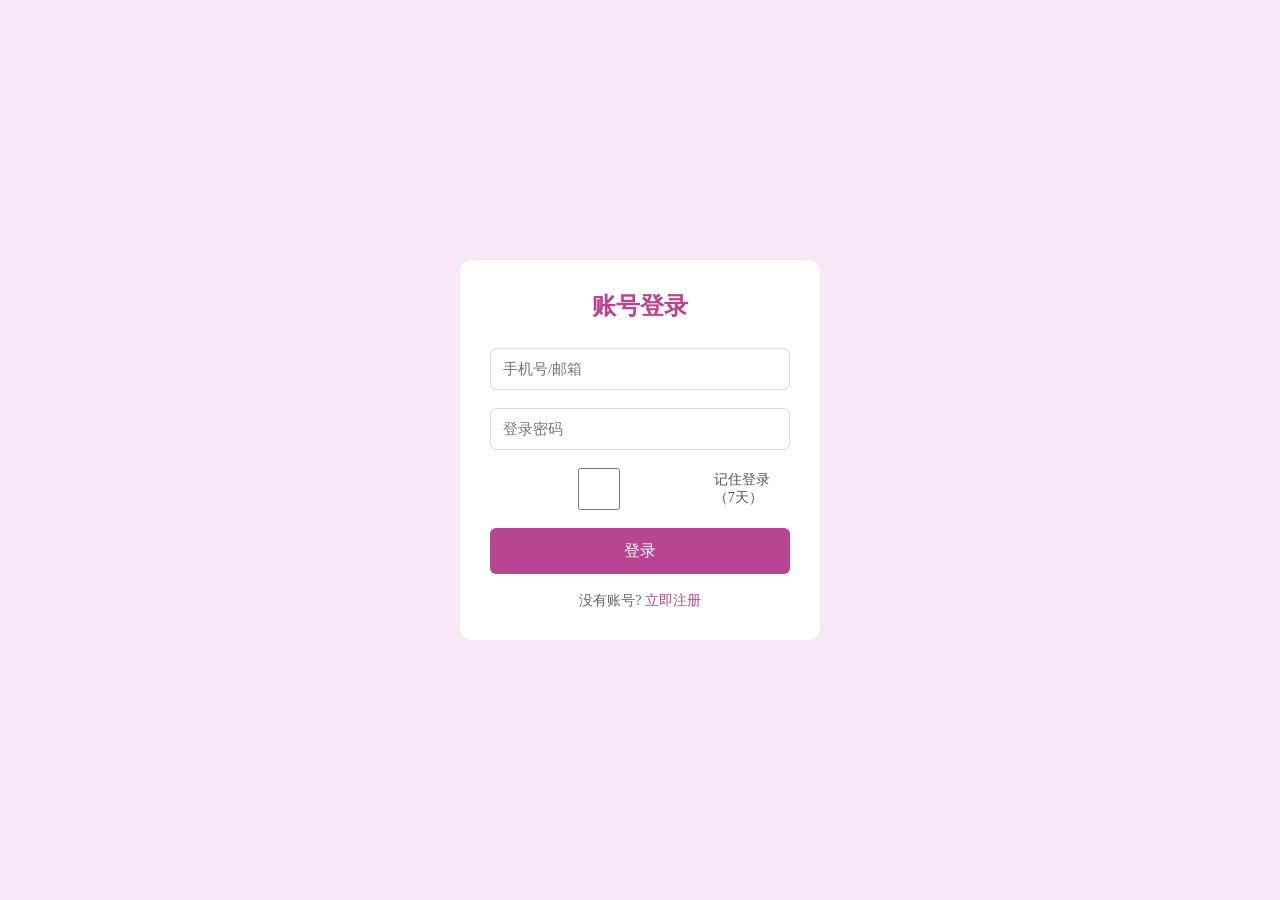
<file: index.html>
<!DOCTYPE html>
<html lang="zh-CN">
<head>
    <meta charset="UTF-8">
    <title>两只狗狗饮食排便管理</title>
    <style>
        * {
            margin: 0;
            padding: 0;
        }
        body {
            padding: 20px 30px;
            background: #fff7fc;
        }
        .top-bar {
            display: flex;
            justify-content: space-between;
            align-items: center;
            margin-bottom: 20px;
        }
        h1 {
            color: #b84592;
            font-size: 22px;
        }
        #logoutBtn {
            padding: 6px 14px;
            background: #b84592;
            color: white;
            border: none;
            border-radius: 5px;
            cursor: pointer;
        }
        .two-dog-wrap {
            display: grid;
            grid-template-columns: 1fr 1fr;
            gap: 24px;
        }
        .dog-block {
            background: white;
            padding: 20px;
            border-radius: 10px;
            border: 1px solid #f1d7e9;
        }
        h3 {
            color: #b84592;
            margin-bottom: 12px;
            padding-bottom: 8px;
            border-bottom: 1px solid #eee;
        }
        table {
            width: 100%;
            border-collapse: collapse;
            margin-bottom: 20px;
        }
        table th, table td {
            border: 1px solid #ddd;
            padding: 8px;
            font-size: 14px;
            text-align: center;
        }
        table th {
            background: #f8e8f5;
        }
        .add-area {
            display: grid;
            grid-template-columns: 1fr 1fr;
            gap: 20px;
            margin-top: 30px;
        }
        .form-card {
            background: white;
            padding: 20px;
            border-radius: 10px;
        }
        .form-item {
            margin-bottom: 12px;
        }
        label {
            display: block;
            font-size:14px;
            margin-bottom:4px;
            color:#444;
        }
        input, select {
            width: 100%;
            height: 36px;
            padding: 0 8px;
            border:1px solid #ddd;
            border-radius:4px;
        }
        textarea {
            width: 100%;
            padding:8px;
            border:1px solid #ddd;
            border-radius:4px;
        }
        button {
            padding: 8px 18px;
            background:#b84592;
            color:#fff;
            border:none;
            border-radius:4px;
            cursor:pointer;
        }
    </style>
</head>
<body>
    <div class="top-bar">
        <h1>宠物饮食&排便记录管理</h1>
        <button id="logoutBtn">退出登录</button>
    </div>

    <div class="two-dog-wrap">
        <div class="dog-block">
            <h3 id="dog1Name">狗狗1</h3>
            <h4>饮食记录</h4>
            <table>
                <thead>
                    <tr>
                        <th>进食时间</th>
                        <th>食物</th>
                        <th>天气</th>
                        <th>心情</th>
                    </tr>
                </thead>
                <tbody id="eatForm1"></tbody>
            </table>

            <h4>排便记录</h4>
            <table>
                <thead>
                    <tr>
                        <th>排便时间</th>
                        <th>便便情况</th>
                        <th>天气</th>
                        <th>心情</th>
                    </tr>
                </thead>
                <tbody id="poopForm1"></tbody>
            </table>
        </div>

        <div class="dog-block">
            <h3 id="dog2Name">狗狗2</h3>
            <h4>饮食记录</h4>
            <table>
                <thead>
                    <tr>
                        <th>进食时间</th>
                        <th>食物</th>
                        <th>天气</th>
                        <th>心情</th>
                    </tr>
                </thead>
                <tbody id="eatForm2"></tbody>
            </table>

            <h4>排便记录</h4>
            <table>
                <thead>
                    <tr>
                        <th>排便时间</th>
                        <th>便便情况</th>
                        <th>天气</th>
                        <th>心情</th>
                    </tr>
                </thead>
                <tbody id="poopForm2"></tbody>
            </table>
        </div>
    </div>

    <div class="add-area">
        <div class="form-card" id="eatFormBox">
            <h3>新增饮食记录</h3>
            <div class="form-item">
                <label>选择狗狗</label>
                <select id="eatDogId">
                    <option value="1">狗狗1</option>
                    <option value="2">狗狗2</option>
                </select>
            </div>
            <div class="form-item">
                <label>食物内容</label>
                <input id="eatFood" placeholder="例如：鸡肉+米饭">
            </div>
            <div class="form-item">
                <label>天气</label>
                <select id="eatWeather">
                    <option value="晴天">晴天</option>
                    <option value="阴天">阴天</option>
                    <option value="雨天">雨天</option>
                </select>
            </div>
            <div class="form-item">
                <label>狗狗心情</label>
                <select id="eatMood">
                    <option value="开心">开心</option>
                    <option value="平常">平常</option>
                    <option value="低落">低落</option>
                </select>
            </div>
            <div class="form-item">
                <label>进食时间</label>
                <input type="datetime-local" id="eatTime">
            </div>
            <button id="submitEat">提交饮食记录</button>
        </div>

        <div class="form-card" id="poopFormBox">
            <h3>新增排便记录</h3>
            <div class="form-item">
                <label>选择狗狗</label>
                <select id="poopDogId">
                    <option value="1">狗狗1</option>
                    <option value="2">狗狗2</option>
                </select>
            </div>
            <div class="form-item">
                <label>排便详情</label>
                <textarea id="poopInfo" rows="3" placeholder="软便、正常、拉稀等"></textarea>
            </div>
            <div class="form-item">
                <label>天气</label>
                <select id="poopWeather">
                    <option value="晴天">晴天</option>
                    <option value="阴天">阴天</option>
                    <option value="雨天">雨天</option>
                </select>
            </div>
            <div class="form-item">
                <label>狗狗心情</label>
                <select id="poopMood">
                    <option value="开心">开心</option>
                    <option value="平常">平常</option>
                    <option value="低落">低落</option>
                </select>
            </div>
            <div class="form-item">
                <label>排便时间</label>
                <input type="datetime-local" id="poopTime">
            </div>
            <button id="submitPoop">提交排便记录</button>
        </div>
    </div>

    <script src="main.js"></script>
</body>
</html>
</file>
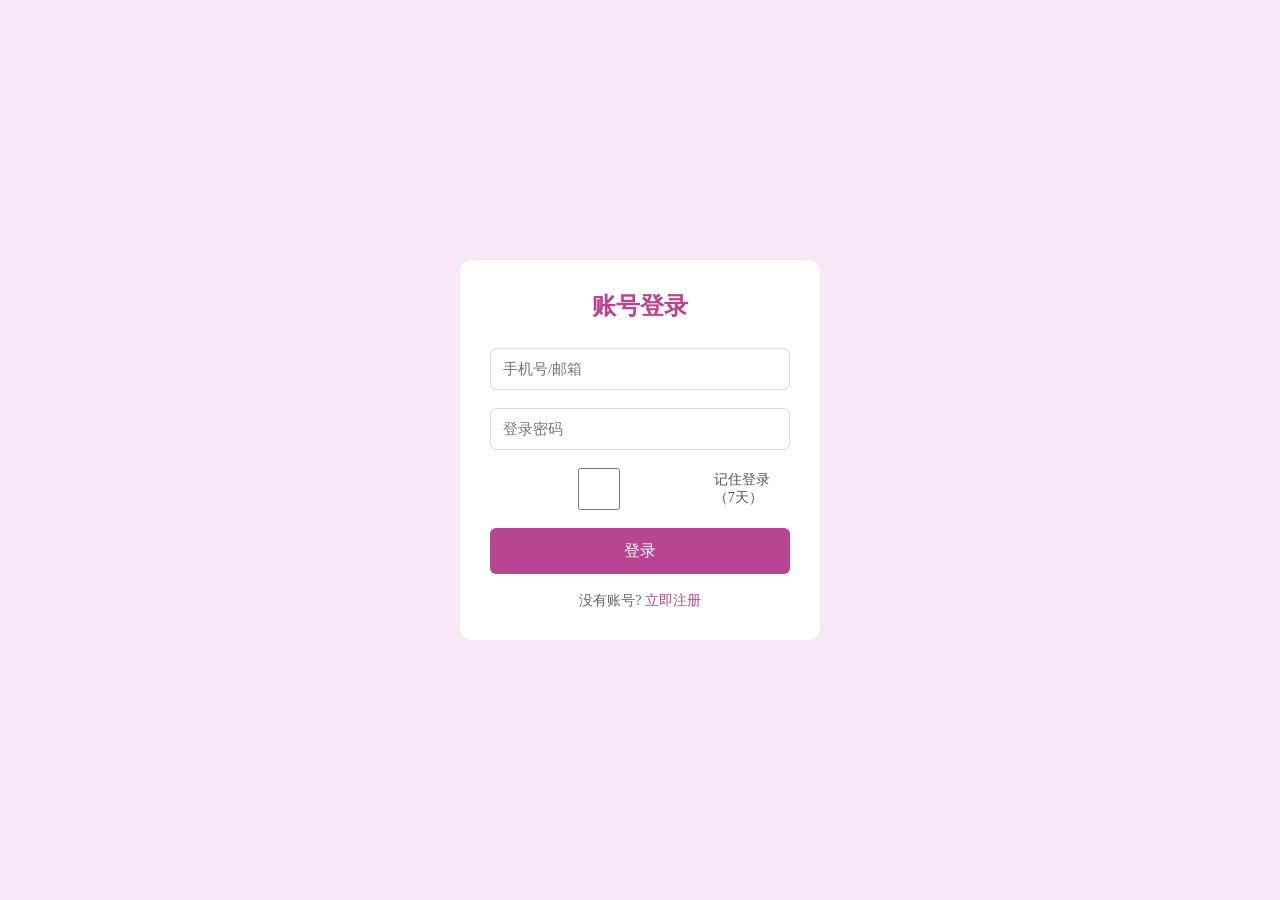
<file: login.html>
<!DOCTYPE html>
<html lang="zh-CN">
<head>
    <meta charset="UTF-8">
    <title>宠物管理系统-登录</title>
    <style>
        * {
            margin: 0;
            padding: 0;
            box-sizing: border-box;
            font-family: "Microsoft Yahei";
        }
        body {
            background-color: #f8e8f5;
            display: flex;
            justify-content: center;
            align-items: center;
            height: 100vh;
        }
        .login-box {
            background: #fff;
            width: 360px;
            padding: 30px;
            border-radius: 12px;
        }
        h2 {
            text-align: center;
            color: #b84592;
            margin-bottom: 26px;
        }
        .item {
            margin-bottom: 18px;
        }
        .item input {
            width: 100%;
            height: 42px;
            padding: 0 12px;
            border: 1px solid #ddd;
            border-radius: 6px;
            font-size: 15px;
        }
        .check-line {
            display: flex;
            align-items: center;
            gap: 6px;
            font-size: 14px;
            color: #555;
        }
        #login-submit {
            width: 100%;
            height: 46px;
            background-color: #b84592;
            color: white;
            border: none;
            border-radius: 6px;
            font-size: 16px;
            cursor: pointer;
        }
        .reg-tip {
            text-align: center;
            margin-top: 16px;
            font-size: 14px;
            color: #666;
        }
        .reg-tip a {
            color: #b84592;
            text-decoration: none;
        }
    </style>
</head>
<body>
    <div class="login-box">
        <h2>账号登录</h2>
        <div class="item">
            <input type="text" id="login-account" placeholder="手机号/邮箱">
        </div>
        <div class="item">
            <input type="password" id="login-pwd" placeholder="登录密码">
        </div>
        <div class="item check-line">
            <input type="checkbox" id="remember">
            <label for="remember">记住登录（7天）</label>
        </div>
        <div class="item">
            <button id="login-submit">登录</button>
        </div>
        <div class="reg-tip">
            没有账号? <a href="register.html">立即注册</a>
        </div>
    </div>

    <script>
        const loginBtn = document.getElementById('login-submit')
        loginBtn.addEventListener('click', async function () {
            const account = document.getElementById('login-account').value.trim()
            const pwd = document.getElementById('login-pwd').value.trim()
            const isRemember = document.getElementById('remember').checked

            if (!account || !pwd) {
                alert('账号密码不能为空');
                return;
            }
            try {
                const res = await fetch('https://pet-api-server-pjz846j00-pet14.vercel.app/api/login', {
                    method: 'POST',
                    headers: {
                        'Content-Type': 'application/json'
                    },
                    body: JSON.stringify({
                        account: account,
                        password: pwd
                    })
                });
                const result = await res.json();
                if (result.code === 200) {
                    if (isRemember) {
                        localStorage.setItem('token', result.token);
                        localStorage.setItem('userId', result.userId);
                        localStorage.setItem('remember', '1');
                    } else {
                        sessionStorage.setItem('token', result.token);
                        sessionStorage.setItem('userId', result.userId);
                    }
                    location.href = 'index.html';
                } else {
                    alert(result.msg)
                }
            } catch (err) {
                alert('后端未启动，请打开CMD运行node index.js');
            }
        })
    </script>
</body>
</html>
</file>
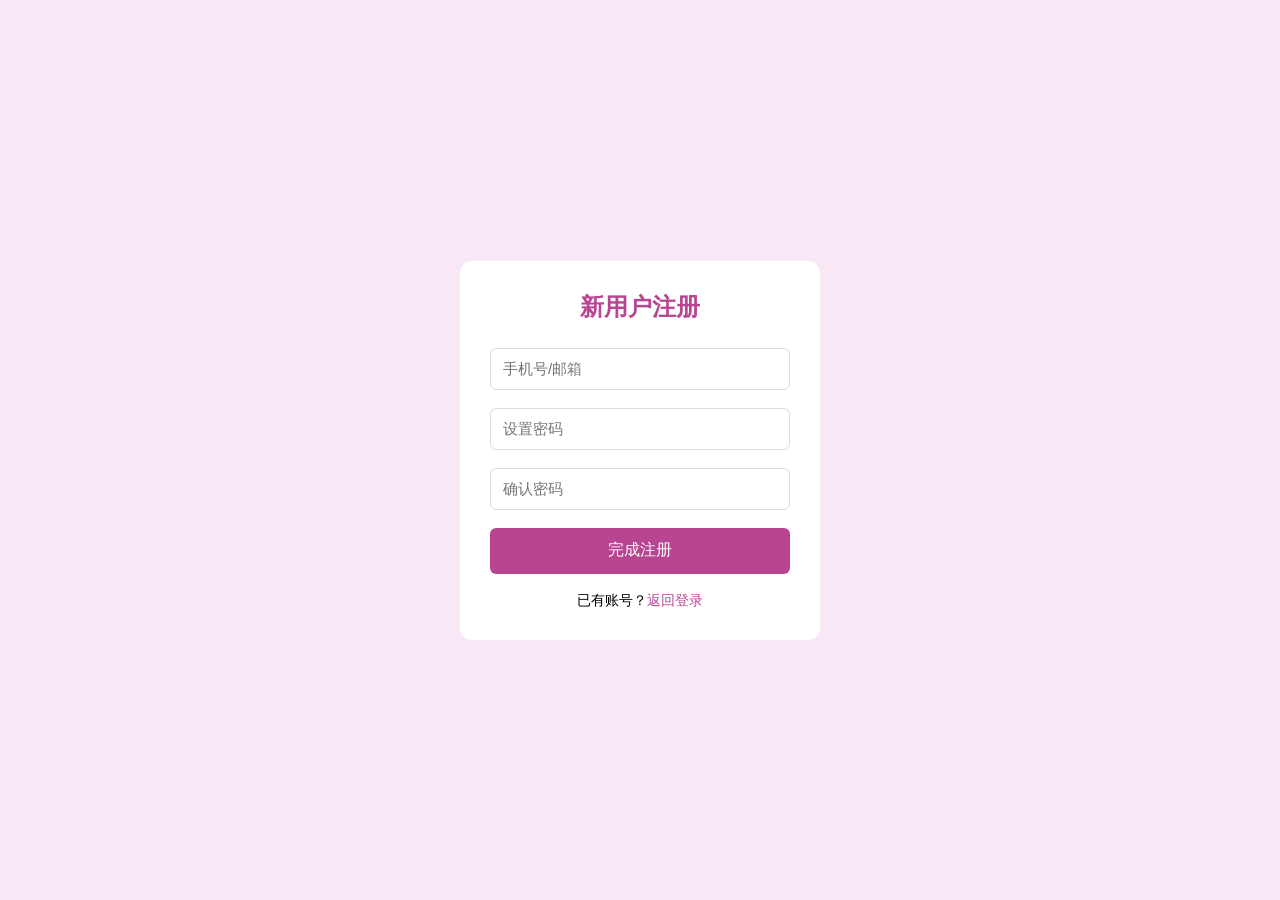
<file: register.html>
<!DOCTYPE html>
<html lang="zh-CN">
<head>
    <meta charset="UTF-8">
    <title>宠物管理-注册账号</title>
    <style>
        * {
            margin: 0;
            padding: 0;
            box-sizing: border-box;
        }
        body {
            background: #f8e8f5;
            display: flex;
            justify-content: center;
            align-items: center;
            height: 100vh;
        }
        .reg-box {
            width: 360px;
            background: white;
            padding: 30px;
            border-radius: 12px;
        }
        h2 {
            text-align: center;
            color: #b84592;
            margin-bottom: 25px;
        }
        .item {
            margin-bottom: 18px;
        }
        .item input {
            width: 100%;
            height: 42px;
            padding: 0 12px;
            border: 1px solid #ddd;
            border-radius: 6px;
            font-size: 15px;
        }
        #reg-btn {
            width: 100%;
            height: 46px;
            background: #b84592;
            color: #fff;
            border: none;
            border-radius: 6px;
            font-size: 16px;
            cursor: pointer;
        }
        .login-tip {
            text-align: center;
            margin-top: 16px;
            font-size: 14px;
        }
        .login-tip a {
            color: #b84592;
            text-decoration: none;
        }
    </style>
</head>
<body>
    <div class="reg-box">
        <h2>新用户注册</h2>
        <div class="item">
            <input type="text" id="reg-account" placeholder="手机号/邮箱">
        </div>
        <div class="item">
            <input type="password" id="reg-pwd" placeholder="设置密码">
        </div>
        <div class="item">
            <input type="password" id="reg-pwd2" placeholder="确认密码">
        </div>
        <div class="item">
            <button id="reg-btn">完成注册</button>
        </div>
        <div class="login-tip">
            已有账号？<a href="login.html">返回登录</a>
        </div>
    </div>

    <script>
        const submitBtn = document.getElementById('reg-btn')
        submitBtn.addEventListener('click', async function () {
            const account = document.getElementById('reg-account').value.trim()
            const pwd = document.getElementById('reg-pwd').value.trim()
            const pwd2 = document.getElementById('reg-pwd2').value.trim()

            if (!account || !pwd) {
                alert('账号和密码不能为空');
                return;
            }
            if (pwd !== pwd2) {
                alert('两次密码不一致');
                return;
            }

            try {
                const res = await fetch('https://pet-api-server-pjz846j00-pet14.vercel.app/api/register', {
                    method: 'POST',
                    headers: {
                        'Content-Type': 'application/json'
                    },
                    body: JSON.stringify({
                        account: account,
                        password: pwd
                    })
                })
                const data = await res.json();
                if (data.code === 200) {
                    alert('注册成功，请登录');
                    location.href = 'login.html';
                } else {
                    alert(data.msg)
                }
            } catch (err) {
                alert('后端未启动，请打开CMD运行node index.js');
            }
        })
    </script>
</body>
</html>
</file>
